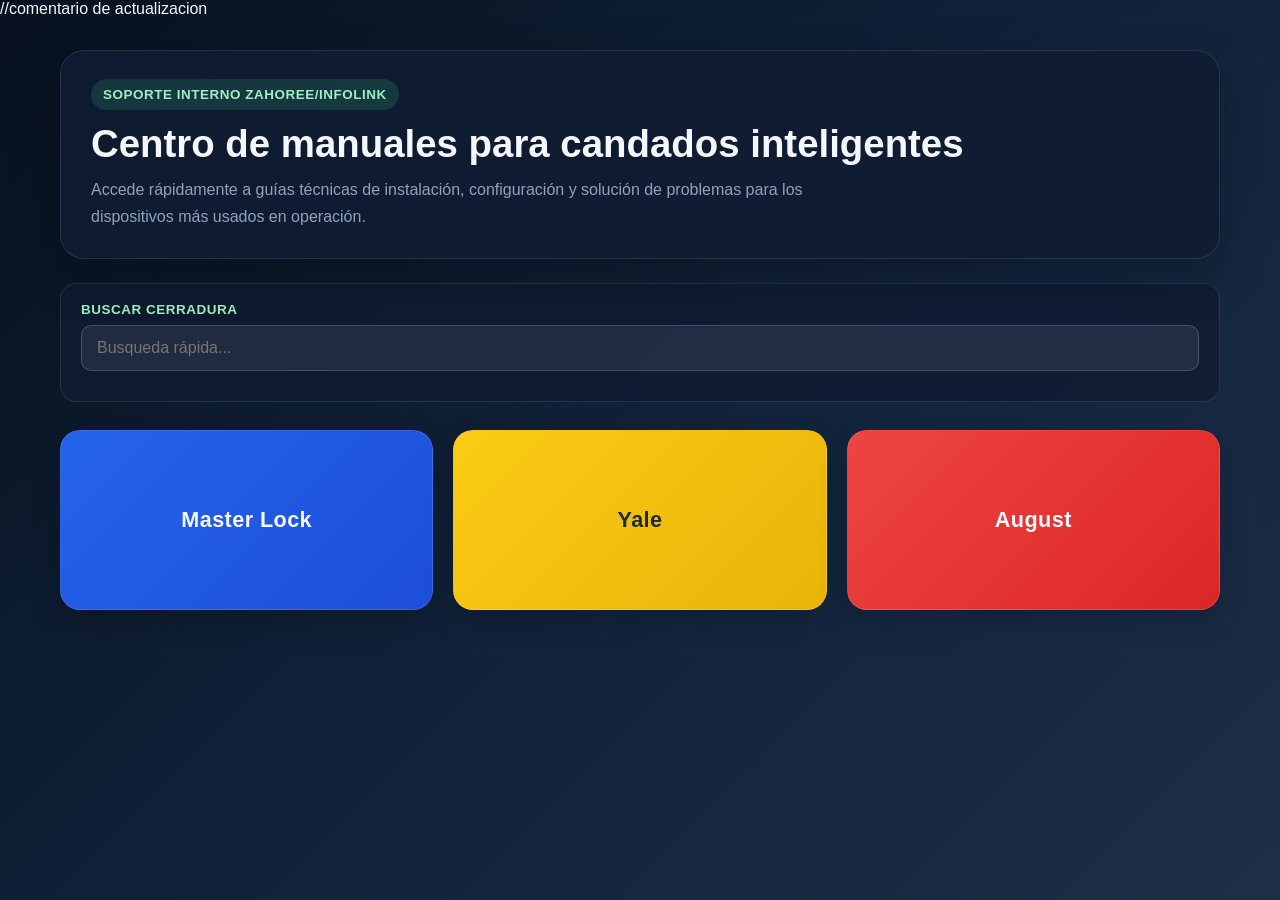
<file: index.html>
<!DOCTYPE html> //comentario de actualizacion
<html lang="es">
  <head>
    <meta charset="UTF-8" />
    <meta name="viewport" content="width=device-width, initial-scale=1.0" />
    <title>Soporte Técnico - Candados Inteligentes</title>
    <link rel="icon" href="Images/icon.png?v=2" type="image/png" sizes="32x32">
    <link rel="shortcut icon" href="favicon.ico?v=2" type="image/x-icon">
    <link rel="icon" href="favicon.ico?v=2" type="image/x-icon">
    <link rel="stylesheet" href="./styles.css">
  </head>
  <body class="index-page">
    <div class="page">
      <header class="hero">
        <div class="hero-top">
          <div>
            <span class="eyebrow">Soporte Interno Zahoree/Infolink</span>
            <h1>Centro de manuales para candados inteligentes</h1>
            <p>
              Accede rápidamente a guías técnicas de instalación, configuración y
              solución de problemas para los dispositivos más usados en operación.
            </p>
          </div>
        </div>
      </header>

      <section class="quick-search" aria-label="Búsqueda rápida de cerraduras">
        <label for="lockSearch">Buscar cerradura</label>
        <input id="lockSearch" type="search" placeholder="Busqueda rápida..." autocomplete="off">
        <div class="search-results" id="searchResults" aria-live="polite"></div>
      </section>

      <main class="grid">
        <a class="brand-button master" href="MLManuals.html">Master Lock</a>
        <a class="brand-button yale" href="YLManuals.html">Yale</a>
        <a class="brand-button august" href="ALManuals.html">August</a>
      </main>
    </div>
    <script src="./scripts.js"></script>
  </body>
</html>
</file>
<file: styles.css>
:root {
  --bg: #07111f;
  --text: #f4f7fb;
  --muted: #91a2bc;
  --accent: #3ecf8e;
  --border: rgba(255, 255, 255, 0.1);
}

* {
  box-sizing: border-box;
}

body {
  margin: 0;
  font-family: "Segoe UI", Roboto, Arial, sans-serif;
  color: var(--text);
  background: linear-gradient(135deg, var(--bg), #13253e 60%, #1c2f47);
  min-height: 100vh;
}

.page {
  max-width: 1200px;
  margin: 0 auto;
  padding: 32px 20px 60px;
}

.hero {
  background: rgba(16, 28, 49, 0.9);
  border: 1px solid var(--border);
  border-radius: 24px;
  padding: 28px 30px;
  box-shadow: 0 18px 45px rgba(0, 0, 0, 0.28);
  backdrop-filter: blur(14px);
}

.back-link {
  display: inline-flex;
  align-items: center;
  gap: 8px;
  color: #9ff0c4;
  text-decoration: none;
  font-weight: 600;
  margin-bottom: 14px;
}

.back-link:hover {
  color: #ffffff;
}

.eyebrow {
  display: inline-block;
  background: rgba(62, 207, 142, 0.16);
  color: #9ff0c4;
  padding: 8px 12px;
  border-radius: 999px;
  font-size: 0.84rem;
  font-weight: 700;
  letter-spacing: 0.04em;
  text-transform: uppercase;
}

h1 {
  font-size: clamp(1.8rem, 3vw, 2.6rem);
  margin: 12px 0 10px;
}

.hero p {
  color: var(--muted);
  line-height: 1.7;
  font-size: 1rem;
  margin: 0;
  max-width: 780px;
}

.quick-search {
  margin-top: 24px;
  padding: 18px 20px;
  background: rgba(16, 28, 49, 0.82);
  border: 1px solid var(--border);
  border-radius: 16px;
}

.quick-search label {
  display: block;
  margin-bottom: 8px;
  color: #9ff0c4;
  font-size: 0.84rem;
  font-weight: 700;
  letter-spacing: 0.04em;
  text-transform: uppercase;
}

.quick-search input {
  width: 100%;
  padding: 13px 15px;
  border: 1px solid rgba(255, 255, 255, 0.16);
  border-radius: 10px;
  background: rgba(255, 255, 255, 0.08);
  color: var(--text);
  font: inherit;
  outline: none;
}

.quick-search input:focus {
  border-color: var(--accent);
  box-shadow: 0 0 0 3px rgba(62, 207, 142, 0.14);
}

.search-results {
  display: grid;
  gap: 8px;
  margin-top: 12px;
}

.search-result {
  display: flex;
  align-items: center;
  justify-content: space-between;
  gap: 16px;
  padding: 11px 13px;
  border: 1px solid rgba(62, 207, 142, 0.2);
  border-radius: 10px;
  background: rgba(62, 207, 142, 0.08);
  color: inherit;
  text-decoration: none;
  transition: transform 0.2s ease, background 0.2s ease, border-color 0.2s ease;
}

.search-result:hover,
.search-result:focus-visible {
  transform: translateY(-1px);
  background: rgba(62, 207, 142, 0.18);
  border-color: rgba(62, 207, 142, 0.56);
  outline: none;
}

.search-result .result-path {
  color: var(--muted);
  font-size: 0.9rem;
}

.search-result .result-model,
.search-result .result-action {
  color: #9ff0c4;
  font-weight: 700;
  white-space: nowrap;
}

.search-empty {
  margin: 10px 0 0;
  color: var(--muted);
  font-size: 0.9rem;
}

@media (max-width: 620px) {
  .search-result {
    align-items: flex-start;
    flex-direction: column;
    gap: 6px;
  }

  .search-result .result-action {
    align-self: flex-end;
  }
}

.links,
.cards {
  display: grid;
  gap: 10px;
}

.links a,
.submenu-trigger {
  display: flex;
  align-items: center;
  justify-content: space-between;
  gap: 10px;
  text-decoration: none;
  color: var(--text);
  padding: 11px 12px;
  border-radius: 12px;
  background: rgba(255, 255, 255, 0.08);
  border: 1px solid rgba(255, 255, 255, 0.12);
  transition: transform 0.2s ease, background 0.2s ease;
  cursor: pointer;
  font: inherit;
}

.links a:hover,
.submenu-trigger:hover {
  transform: translateY(-1px);
  background: rgba(62, 207, 142, 0.16);
}

.links a span:last-child,
.submenu-trigger span:last-child {
  color: #9ff0c4;
  font-weight: 700;
}

.submenu {
  display: none;
  gap: 8px;
  margin-top: 8px;
  padding-left: 10px;
}

.submenu.open {
  display: grid;
}

.variant-grid {
  display: grid;
  gap: 8px;
  margin-top: 8px;
  padding-left: 16px;
}

.variant-card {
  display: flex;
  align-items: center;
  justify-content: space-between;
  gap: 12px;
  padding: 10px 12px;
  border-radius: 10px;
  background: rgba(0, 0, 0, 0.16);
  border: 1px dashed rgba(255, 199, 76, 0.3);
}

.variant-card.lock-highlight {
  animation: lock-highlight 4s ease-out forwards;
}

@keyframes lock-highlight {
  0% {
    border-color: rgba(62, 207, 142, 0.95);
    box-shadow: 0 0 0 0 rgba(62, 207, 142, 0.9), 0 0 28px rgba(62, 207, 142, 0.8);
  }

  18% {
    border-color: rgba(62, 207, 142, 0.95);
    box-shadow: 0 0 0 5px rgba(62, 207, 142, 0.18), 0 0 30px rgba(62, 207, 142, 0.7);
  }

  68% {
    border-color: rgba(62, 207, 142, 0.7);
    box-shadow: 0 0 0 3px rgba(62, 207, 142, 0.1), 0 0 18px rgba(62, 207, 142, 0.4);
  }

  100% {
    border-color: rgba(255, 199, 76, 0.3);
    box-shadow: 0 0 0 rgba(62, 207, 142, 0);
  }
}

.variant-card .variant-info {
  display: flex;
  flex-direction: column;
  gap: 6px;
}

.variant-card .variant-info strong {
  color: #fff3bf;
}

.variant-card .variant-link {
  display: inline-flex;
  align-items: center;
  justify-content: center;
  padding: 7px 10px;
  border-radius: 8px;
  background: rgba(255, 199, 76, 0.16);
  color: #ffe8a3;
  text-decoration: none;
  font-size: 0.85rem;
  font-weight: 700;
  white-space: nowrap;
}

.placeholder-image {
  width: 70px;
  height: 46px;
  border-radius: 8px;
  border: 1px solid rgba(255, 199, 76, 0.25);
  background: linear-gradient(135deg, rgba(255, 210, 90, 0.25), rgba(255, 255, 255, 0.06));
  display: flex;
  align-items: center;
  justify-content: center;
  color: #ffe8a3;
  font-size: 0.72rem;
  font-weight: 700;
  text-align: center;
  padding: 4px;
  overflow: hidden;
  position: relative;
  cursor: zoom-in;
}

.placeholder-image img {
  width: 100%;
  height: 100%;
  object-fit: cover;
  display: block;
  transition: transform 0.2s ease;
}

.placeholder-image:hover img {
  transform: scale(1.04);
}

.placeholder-image::after {
  content: "Vista previa";
  position: absolute;
  inset: auto 6px 6px auto;
  background: rgba(7, 17, 31, 0.8);
  color: white;
  padding: 4px 8px;
  border-radius: 999px;
  font-size: 0.68rem;
  opacity: 0;
  pointer-events: none;
  transition: opacity 0.2s ease;
}

.placeholder-image:hover::after {
  opacity: 1;
}

.image-preview {
  position: fixed;
  top: 50%;
  left: 50%;
  transform: translate(-50%, -50%) scale(0.96);
  width: 250px;
  height: auto;
  border-radius: 14px;
  border: 2px solid rgba(255, 199, 76, 0.35);
  box-shadow: 0 16px 40px rgba(0, 0, 0, 0.35);
  opacity: 0;
  pointer-events: none;
  z-index: 1000;
  transition: opacity 0.2s ease, transform 0.2s ease;
  background: rgba(7, 17, 31, 0.95);
  padding: 6px;
}

.image-preview.show {
  opacity: 1;
  transform: translate(-50%, -50%) scale(1);
}

.image-preview img {
  width: 100%;
  height: auto;
  display: block;
  border-radius: 10px;
}

.gallery-modal {
  position: fixed;
  inset: 0;
  background: rgba(7, 17, 31, 0.86);
  backdrop-filter: blur(8px);
  display: none;
  align-items: center;
  justify-content: center;
  z-index: 1000;
  padding: 24px;
}

.gallery-modal.show {
  display: flex;
}

.gallery-modal .modal-content {
  position: relative;
  max-width: min(95vw, 1100px);
  width: 100%;
  max-height: min(90vh, 860px);
  display: flex;
  flex-direction: column;
  overflow: hidden;
  background: rgba(16, 28, 49, 0.96);
  border: 1px solid rgba(255, 199, 76, 0.35);
  border-radius: 18px;
  box-shadow: 0 18px 45px rgba(0, 0, 0, 0.35);
  padding: 20px 18px 24px;
}

.gallery-modal .close-btn {
  position: absolute;
  top: 14px;
  right: 14px;
  border: none;
  background: rgba(255, 255, 255, 0.12);
  color: white;
  width: 34px;
  height: 34px;
  border-radius: 999px;
  cursor: pointer;
  font-size: 1rem;
}

.gallery-modal .nav-btn {
  position: absolute;
  top: 50%;
  transform: translateY(-50%);
  width: 38px;
  height: 38px;
  border: none;
  background: rgba(255, 255, 255, 0.12);
  color: white;
  border-radius: 999px;
  cursor: pointer;
  font-size: 1.1rem;
  z-index: 1;
  box-shadow: 0 8px 20px rgba(0, 0, 0, 0.2);
}

.gallery-modal .prev-btn {
  left: -15px;
}

.gallery-modal .next-btn {
  right: -15px;
}

.gallery-modal .carousel-inner {
  display: flex;
  flex-direction: column;
  align-items: center;
  gap: 12px;
  width: 100%;
}

.gallery-modal .carousel-caption {
  color: var(--text);
  font-weight: 700;
  text-transform: uppercase;
  letter-spacing: 0.08em;
  text-align: center;
  padding: 8px 14px;
  border-radius: 999px;
  background: rgba(255, 255, 255, 0.06);
  text-decoration: none;
  transition: background 0.2s ease, color 0.2s ease;
  width: fit-content;
}

.gallery-modal .carousel-caption:hover,
.gallery-modal .carousel-caption:focus-visible {
  color: #9ff0c4;
  background: rgba(62, 207, 142, 0.16);
  outline: none;
}

.gallery-modal img {
  width: 100%;
  height: auto;
  display: block;
  border-radius: 12px;
}

.gallery-modal-grid {
  display: grid;
  grid-template-columns: minmax(220px, 280px) minmax(360px, 1fr) minmax(220px, 280px);
  gap: 18px;
  align-items: start;
  flex: 1 1 auto;
  min-height: 0;
  overflow: hidden;
  margin: 22px 0 12px;
}

.gallery-modal .carousel-inner {
  min-width: 360px;
  max-width: 460px;
}

.gallery-panel {
  display: flex;
  flex-direction: column;
  min-height: 0;
  max-height: 100%;
  overflow: hidden;
  border: 1px solid rgba(255, 255, 255, 0.14);
  border-radius: 18px;
  padding: 18px;
  background: rgba(16, 28, 49, 0.94);
}

.gallery-panel h3 {
  margin: 0 0 10px;
  font-size: 1rem;
}

.gallery-panel .panel-description {
  margin: 0 0 14px;
  color: var(--muted);
  font-size: 0.95rem;
}

.troubleshooting-panel {
  border-color: rgba(248, 228, 126, 0.35);
  background: linear-gradient(135deg, rgba(248, 228, 126, 0.18), rgba(255, 255, 255, 0.04));
}

.replacement-panel {
  border-color: rgba(239, 68, 68, 0.35);
  background: linear-gradient(135deg, rgba(248, 113, 113, 0.16), rgba(255, 255, 255, 0.04));
}

.troubleshooting-list {
  display: grid;
  gap: 10px;
}

.troubleshooting-card {
  border: 1px solid rgba(255, 255, 255, 0.16);
  border-radius: 14px;
  background: rgba(7, 17, 31, 0.72);
  overflow: hidden;
}

.troubleshooting-card summary {
  display: flex;
  align-items: center;
  justify-content: space-between;
  gap: 12px;
  padding: 14px 16px;
  cursor: pointer;
  font-weight: 700;
  color: #f8e71c;
  list-style: none;
}

.troubleshooting-card summary::-webkit-details-marker {
  display: none;
}

.troubleshooting-card[open] summary {
  background: rgba(255, 255, 255, 0.06);
}

.troubleshooting-card-body {
  padding: 0 16px 16px;
  color: var(--text);
  line-height: 1.6;
}

.replacement-scroll {
  flex: 1 1 auto;
  min-height: 0;
  max-height: 100%;
  overflow-y: auto;
  overflow-x: hidden;
  padding-right: 6px;
  overscroll-behavior: contain;
  scrollbar-width: thin;
  scrollbar-color: rgba(255, 255, 255, 0.28) transparent;
}

.replacement-scroll::-webkit-scrollbar {
  width: 7px;
}

.replacement-scroll::-webkit-scrollbar-thumb {
  background: rgba(255, 255, 255, 0.28);
  border-radius: 999px;
}

.replacement-group {
  display: grid;
  gap: 10px;
}

.replacement-group h4 {
  margin: 0;
  font-size: 0.95rem;
  color: #ffe8a3;
  text-transform: uppercase;
  letter-spacing: 0.06em;
}

.replacement-item {
  display: flex;
  flex-direction: column;
  gap: 4px;
  padding: 12px 14px;
  border-radius: 14px;
  background: rgba(255, 255, 255, 0.06);
  border: 1px solid rgba(255, 255, 255, 0.12);
  color: var(--text);
  line-height: 1.5;
}

.replacement-item span {
  color: var(--muted);
  font-size: 0.95rem;
  word-break: break-word;
}

@media (max-width: 1100px) {
  .gallery-modal-grid {
    grid-template-columns: 1fr;
  }
}

.menu-stack {
  display: grid;
  gap: 16px;
  margin-top: 24px;
}

.family-card {
  padding: 0;
  overflow: hidden;
}

.family-trigger {
  width: 100%;
  display: flex;
  align-items: center;
  justify-content: space-between;
  gap: 14px;
  padding: 22px;
  border: 0;
  background: transparent;
  color: inherit;
  text-align: left;
  cursor: pointer;
}

.family-trigger:hover {
  background: rgba(255, 255, 255, 0.06);
}

.family-copy {
  display: flex;
  flex-direction: column;
  gap: 6px;
}

.family-copy h2,
.family-copy p {
  margin: 0;
}

.family-trigger .caret {
  display: inline-flex;
  align-items: center;
  justify-content: center;
  width: 34px;
  height: 34px;
  border-radius: 999px;
  background: rgba(255, 255, 255, 0.1);
  color: #9ff0c4;
  font-size: 1rem;
  transition: transform 0.2s ease;
  flex-shrink: 0;
}

.family-trigger[aria-expanded="true"] .caret {
  transform: rotate(180deg);
}

.family-panel {
  display: none;
  padding: 0 22px 22px;
}

.family-panel.open {
  display: block;
}

.note {
  margin-top: 24px;
  color: var(--muted);
  font-size: 0.92rem;
  text-align: center;
}

.support-quickpanels {
  display: grid;
  grid-template-columns: minmax(0, 1fr) minmax(0, 1fr);
  gap: 18px;
  margin-top: 28px;
}

.support-panel {
  border: 1px solid rgba(255, 255, 255, 0.14);
  border-radius: 20px;
  padding: 22px;
  background: rgba(16, 28, 49, 0.92);
}

.support-panel h2 {
  margin: 0 0 12px;
  font-size: 1.15rem;
}

.support-panel .panel-description {
  margin: 0 0 18px;
  color: var(--muted);
  font-size: 0.95rem;
}

.troubleshooting-panel {
  border-color: rgba(248, 228, 126, 0.35);
  background: linear-gradient(135deg, rgba(248, 228, 126, 0.18), rgba(255, 255, 255, 0.04));
}

.replacement-panel {
  border-color: rgba(239, 68, 68, 0.35);
  background: linear-gradient(135deg, rgba(248, 113, 113, 0.16), rgba(255, 255, 255, 0.04));
}

.troubleshooting-list {
  display: grid;
  gap: 12px;
}

.troubleshooting-card {
  border: 1px solid rgba(255, 255, 255, 0.16);
  border-radius: 14px;
  background: rgba(7, 17, 31, 0.72);
  overflow: hidden;
}

.troubleshooting-card summary {
  display: flex;
  align-items: center;
  justify-content: space-between;
  gap: 12px;
  padding: 14px 16px;
  cursor: pointer;
  font-weight: 700;
  color: #f8e71c;
  list-style: none;
}

.troubleshooting-card summary::-webkit-details-marker {
  display: none;
}

.troubleshooting-card[open] summary {
  background: rgba(255, 255, 255, 0.06);
}

.troubleshooting-card-body {
  padding: 0 16px 16px;
  color: var(--text);
  line-height: 1.6;
}

.replacement-list {
  list-style: decimal inside;
  margin: 0;
  padding: 0;
  display: grid;
  gap: 12px;
}

.replacement-list li {
  padding: 14px 16px;
  border-radius: 14px;
  background: rgba(255, 255, 255, 0.06);
  border: 1px solid rgba(255, 255, 255, 0.12);
  color: var(--text);
  line-height: 1.5;
}

body.index-page .grid {
  display: grid;
  grid-template-columns: repeat(3, minmax(0, 1fr));
  gap: 20px;
  margin-top: 28px;
}

body.index-page .brand-button {
  display: flex;
  align-items: center;
  justify-content: center;
  min-height: 180px;
  padding: 24px;
  border-radius: 20px;
  border: 1px solid var(--border);
  color: #f4f7fb;
  text-decoration: none;
  font-size: 1.35rem;
  font-weight: 700;
  letter-spacing: 0.02em;
  transition: transform 0.2s ease, box-shadow 0.2s ease, filter 0.2s ease;
  box-shadow: 0 12px 30px rgba(0, 0, 0, 0.18);
}

body.index-page .brand-button:hover,
body.index-page .brand-button:focus-visible {
  transform: translateY(-2px);
  box-shadow: 0 16px 34px rgba(0, 0, 0, 0.24);
  filter: brightness(1.04);
  outline: none;
}

body.index-page .brand-button.master {
  background: linear-gradient(135deg, #2563eb, #1d4ed8);
}

body.index-page .brand-button.yale {
  background: linear-gradient(135deg, #facc15, #eab308);
  color: #1f2937;
}

body.index-page .brand-button.august {
  background: linear-gradient(135deg, #ef4444, #dc2626);
}

@media (max-width: 700px) {
  body.index-page .grid {
    grid-template-columns: 1fr;
  }

  body.index-page .hero {
    padding: 22px;
  }
}

body.yale-page .family-card {
  background: rgba(20, 38, 63, 0.95);
  border: 1px solid var(--border);
  border-radius: 20px;
  padding: 22px;
  box-shadow: 0 14px 30px rgba(0, 0, 0, 0.18);
}

body.yale-page .family-card.real-living {
  background: linear-gradient(135deg, rgba(255, 210, 90, 0.18), rgba(255, 182, 34, 0.08));
  border-color: rgba(255, 199, 76, 0.32);
}

body.yale-page .family-card.assure1 {
  background: linear-gradient(135deg, rgba(62, 207, 142, 0.16), rgba(62, 207, 142, 0.08));
  border-color: rgba(62, 207, 142, 0.25);
}

body.yale-page .family-card.code {
  background: linear-gradient(135deg, rgba(26, 188, 156, 0.16), rgba(26, 188, 156, 0.07));
  border-color: rgba(26, 188, 156, 0.22);
}

body.yale-page .family-card h2 {
  margin: 0 0 8px;
  font-size: 1.16rem;
}

body.yale-page .family-card p {
  margin: 0 0 14px;
  color: var(--muted);
  font-size: 0.95rem;
  line-height: 1.6;
}

@media (max-width: 780px) {
  body.yale-page .hero {
    padding: 22px;
  }
}

@media (max-width: 700px) {
  body.index-page .hero {
    padding: 22px;
  }

  body.index-page .brand-section {
    padding: 18px;
  }
}
</file>
